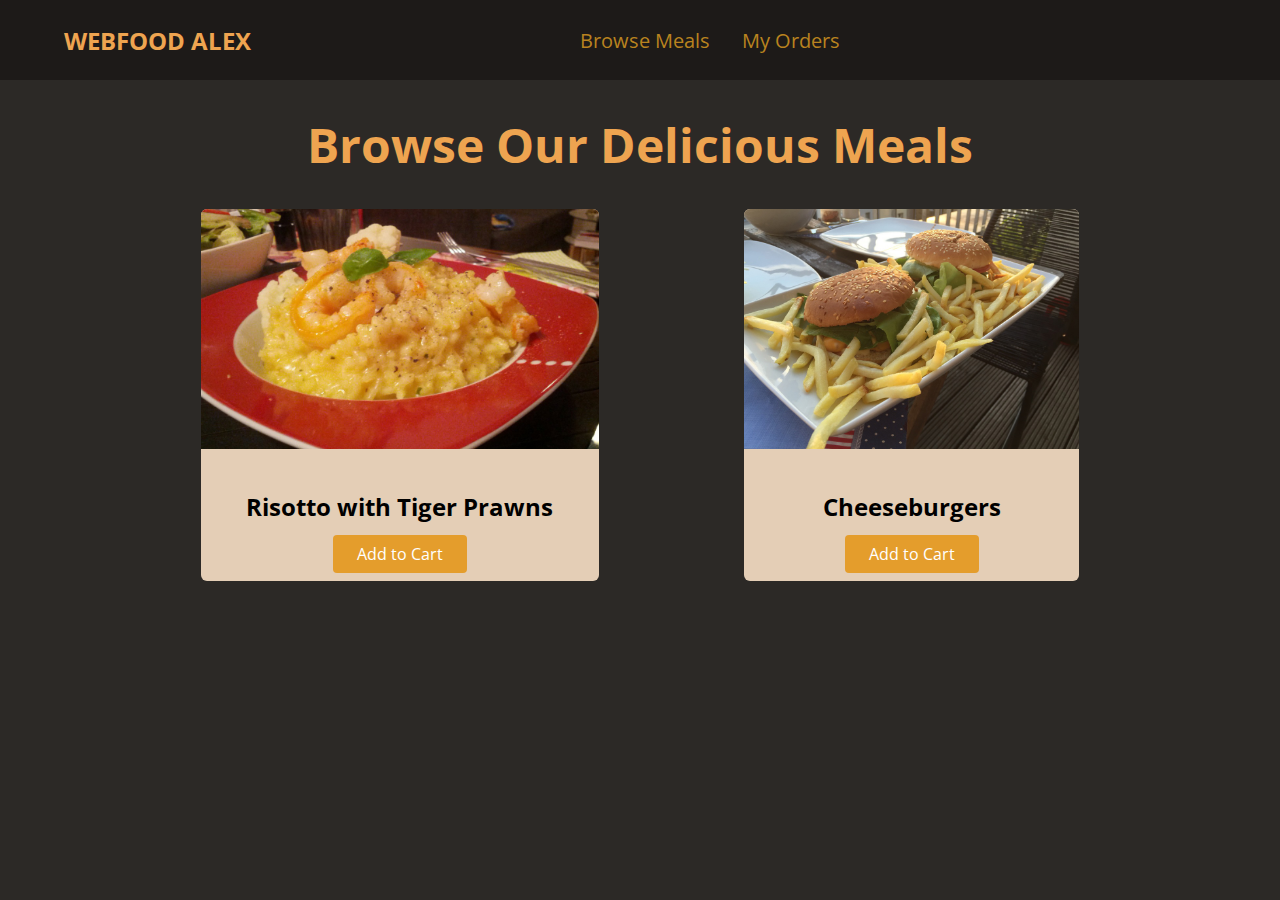
<file: index.html>
<!DOCTYPE html>
<html lang="en">
  <head>
    <meta charset="UTF-8" />
    <meta http-equiv="X-UA-Compatible" content="IE=edge" />
    <meta name="viewport" content="width=device-width, initial-scale=1.0" />
    <title>WebFood</title>
    <link rel="preconnect" href="https://fonts.gstatic.com" />
    <link
      href="https://fonts.googleapis.com/css2?family=Open+Sans:wght@400;700&display=swap"
      rel="stylesheet"
    />
    <link rel="stylesheet" href="styles.css">
  </head>
  <body>
    <header id="main-header">
      <a href="index.html" id="logo">WebFood Alex</a>
      <nav>
        <ul>
          <li>
            <a href="">Browse Meals</a>
          </li>
          <li>
            <a href="">My Orders</a>
          </li>
        </ul>
      </nav>
      <a href="" class="menu-btn">
        <span></span>
        <span></span>
        <span></span>
      </a>
    </header>
    <main>
      <h1>Browse Our Delicious Meals</h1>
      <section id="latest-products">
        <ul>
          <li class="food-item">
            <article>
              <img 
                src="images/risotto.jpg"
                alt="Delicious risotto with tiger prawns"
              />
              <div class="food-item-content">
                <h2>Risotto with Tiger Prawns</h2>
                <a href="" class="btn">Add to Cart</a>
              </div>
            </article>
          </li>
          <li class="food-item">
            <article>
              <img 
                src="images/cheeseburgers.jpg"
                alt="Classic cheeseburgers with fries"
              />
              <div class="food-item-content">
                <h2>Cheeseburgers</h2>
                <a href="" class="btn">Add to Cart</a>
              </div>
            </article>
          </li>
        </ul>
      </section>
    </main>
  </body>
</html>
</file>
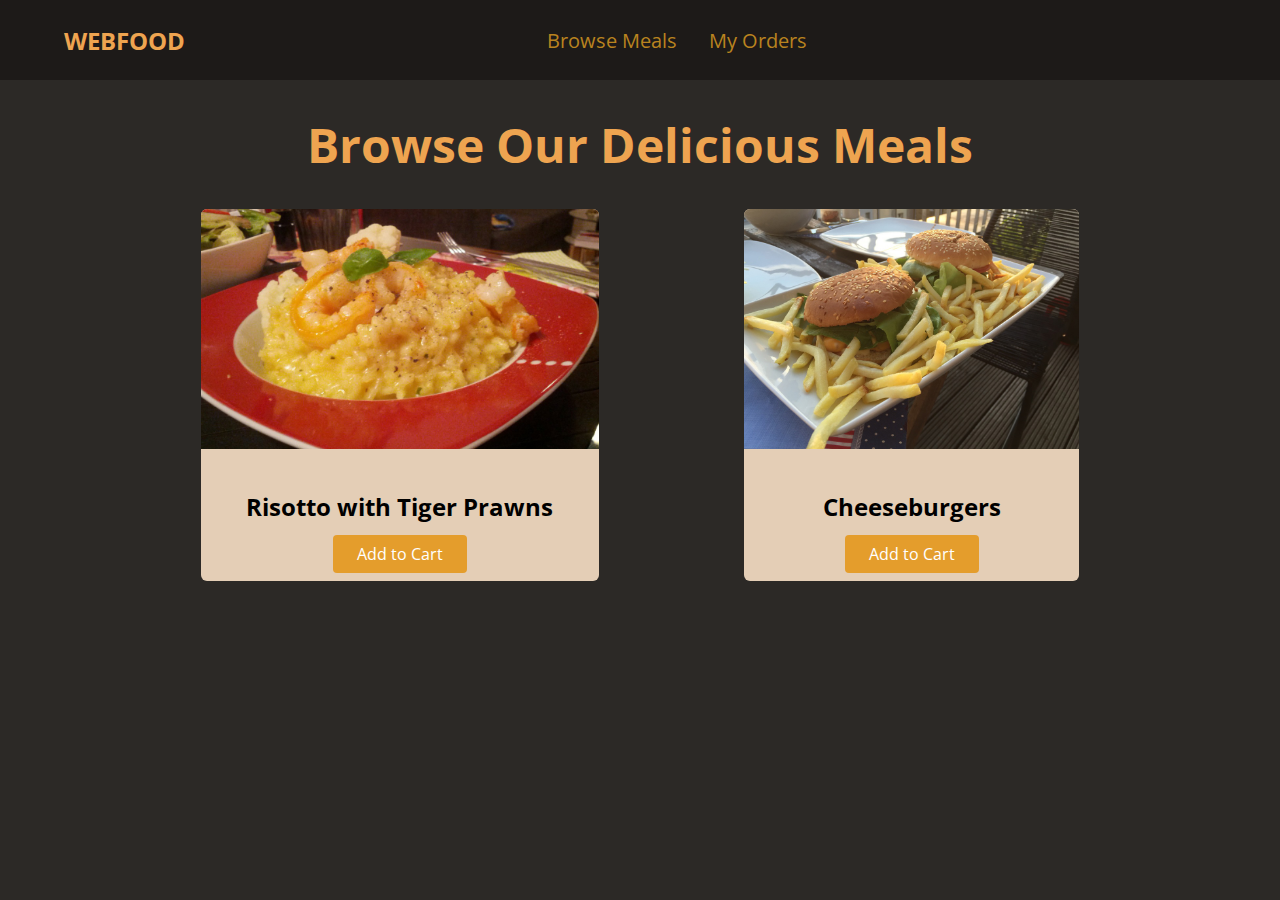
<file: index_clases.html>
<!DOCTYPE html>
<html lang="en">
  <head>
    <meta charset="UTF-8" />
    <meta http-equiv="X-UA-Compatible" content="IE=edge" />
    <meta name="viewport" content="width=device-width, initial-scale=1.0" />
    <title>WebFood</title>
    <link rel="preconnect" href="https://fonts.gstatic.com" />
    <link
      href="https://fonts.googleapis.com/css2?family=Open+Sans:wght@400;700&display=swap"
      rel="stylesheet"
    />
    <link rel="stylesheet" href="styles.css">
  </head>
  <body>
    <header id="main-header">
      <a href="index.html" id="logo">WebFood</a>
      <nav class="main__nav">
        <ul class="main__nav-menu">
          <li class="main__nav-item">
            <a href="">Browse Meals</a>
          </li>
          <li class="main__nav-item">
            <a href="">My Orders</a>
          </li>
        </ul>
      </nav>
      <a href="" class="menu-btn">
        <span></span>
        <span></span>
        <span></span>
      </a>
    </header>
    <main>
      <h1>Browse Our Delicious Meals</h1>
      <section id="latest-products">
        <ul>
          <li class="food-item">
            <article class="article__content">
              <img
              class="article__content-img"
                src="images/risotto.jpg"
                alt="Delicious risotto with tiger prawns"
              />
              <div class="food-item-content">
                <h2>Risotto with Tiger Prawns</h2>
                <a href="" class="btn">Add to Cart</a>
              </div>
            </article>
          </li>
          <li class="food-item">
            <article class="article__content">
              <img
                class="article__content-img"
                src="images/cheeseburgers.jpg"
                alt="Classic cheeseburgers with fries"
              />
              <div class="food-item-content">
                <h2>Cheeseburgers</h2>
                <a href="" class="btn">Add to Cart</a>
              </div>
            </article>
          </li>
        </ul>
      </section>
    </main>
  </body>
</html>
</file>
<file: styles.css>
body {
  font-family: "Open Sans", sans-serif;
  margin: 0;
  background-color: rgb(44, 41, 38);
}

a {
  text-decoration: none;
}

#main-header {
  height: 5rem;
  display: flex;
  justify-content: space-between;
  align-items: center;
  background-color: rgb(29, 26, 24);
  padding: 0 5%;
}

#logo {
  font-size: 1.5rem;
  font-weight: bold;
  color: rgb(238, 164, 80);
  text-transform: uppercase;
}

.menu-btn {
  width: 3rem;
  height: 3rem;
  display: flex;
  flex-direction: column;
  justify-content: space-around;
}

.menu-btn span {
  width: 100%;
  height: 3px;
  background-color: white;
}

#main-header ul {
  list-style: none;
  display: flex;
  margin: 0;
  padding: 0;
}

#main-header li {
  margin: 0 1rem;
}

#main-header nav a {
  color: rgb(185, 131, 31);
  font-size: 1.25rem;
}

#main-header nav a:hover {
  color: rgb(228, 163, 44);
}

main h1 {
  text-align: center;
  color: rgb(238, 164, 80);
  font-size: 3rem;
}

#latest-products {
  width: 80%;
  margin: 2rem auto;
}

#latest-products ul {
  display: flex;
  justify-content: space-around;
  margin: 0;
  padding: 0;
  list-style: none;
}

.food-item {
  background-color: rgb(228, 206, 182);
  border-radius: 6px;
  overflow: hidden;
}

.food-item img {
  height: 15rem;
  width: 100%;
}

.food-item-content {
  padding: 1rem;
  text-align: center;
}

.btn {
  background-color: rgb(228, 157, 44);
  color: white;
  border-radius: 4px;
  padding: 0.5rem 1.5rem;
}

.btn:hover {
  background-color: rgb(221, 134, 34);
}

@media (max-width: 48rem) {
  main h1 {
    font-size: 2rem;
  }
 #latest-products ul {
    flex-direction: column;
    gap: 2rem;
  }
  .food-item-content {
    color: blue;
  }
  .menu-btn {
    visibility: visible;
  }
  nav a{
    visibility: hidden;
  }
}

@media (min-width: 48rem){
  .food-item img:hover {
    zoom:150%;
  }
  .menu-btn {
    visibility: hidden;
  }
}
</file>
